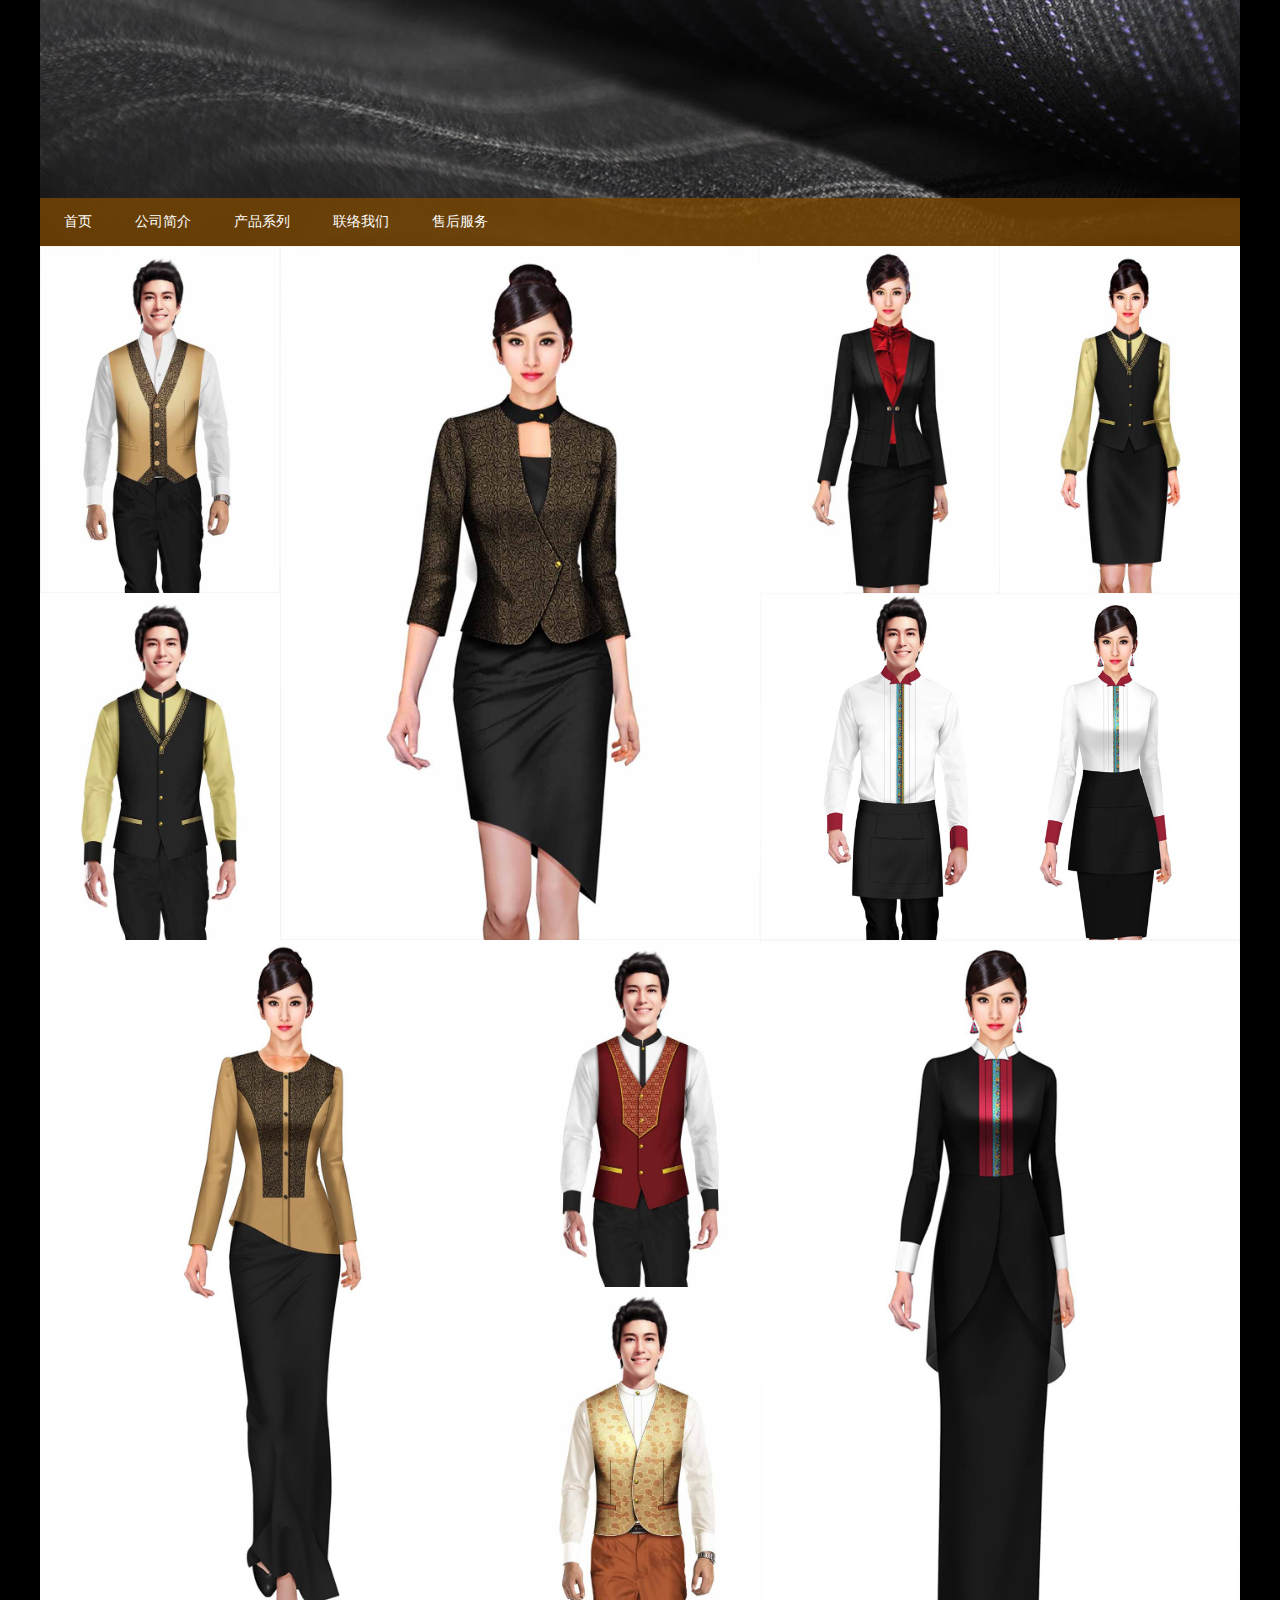
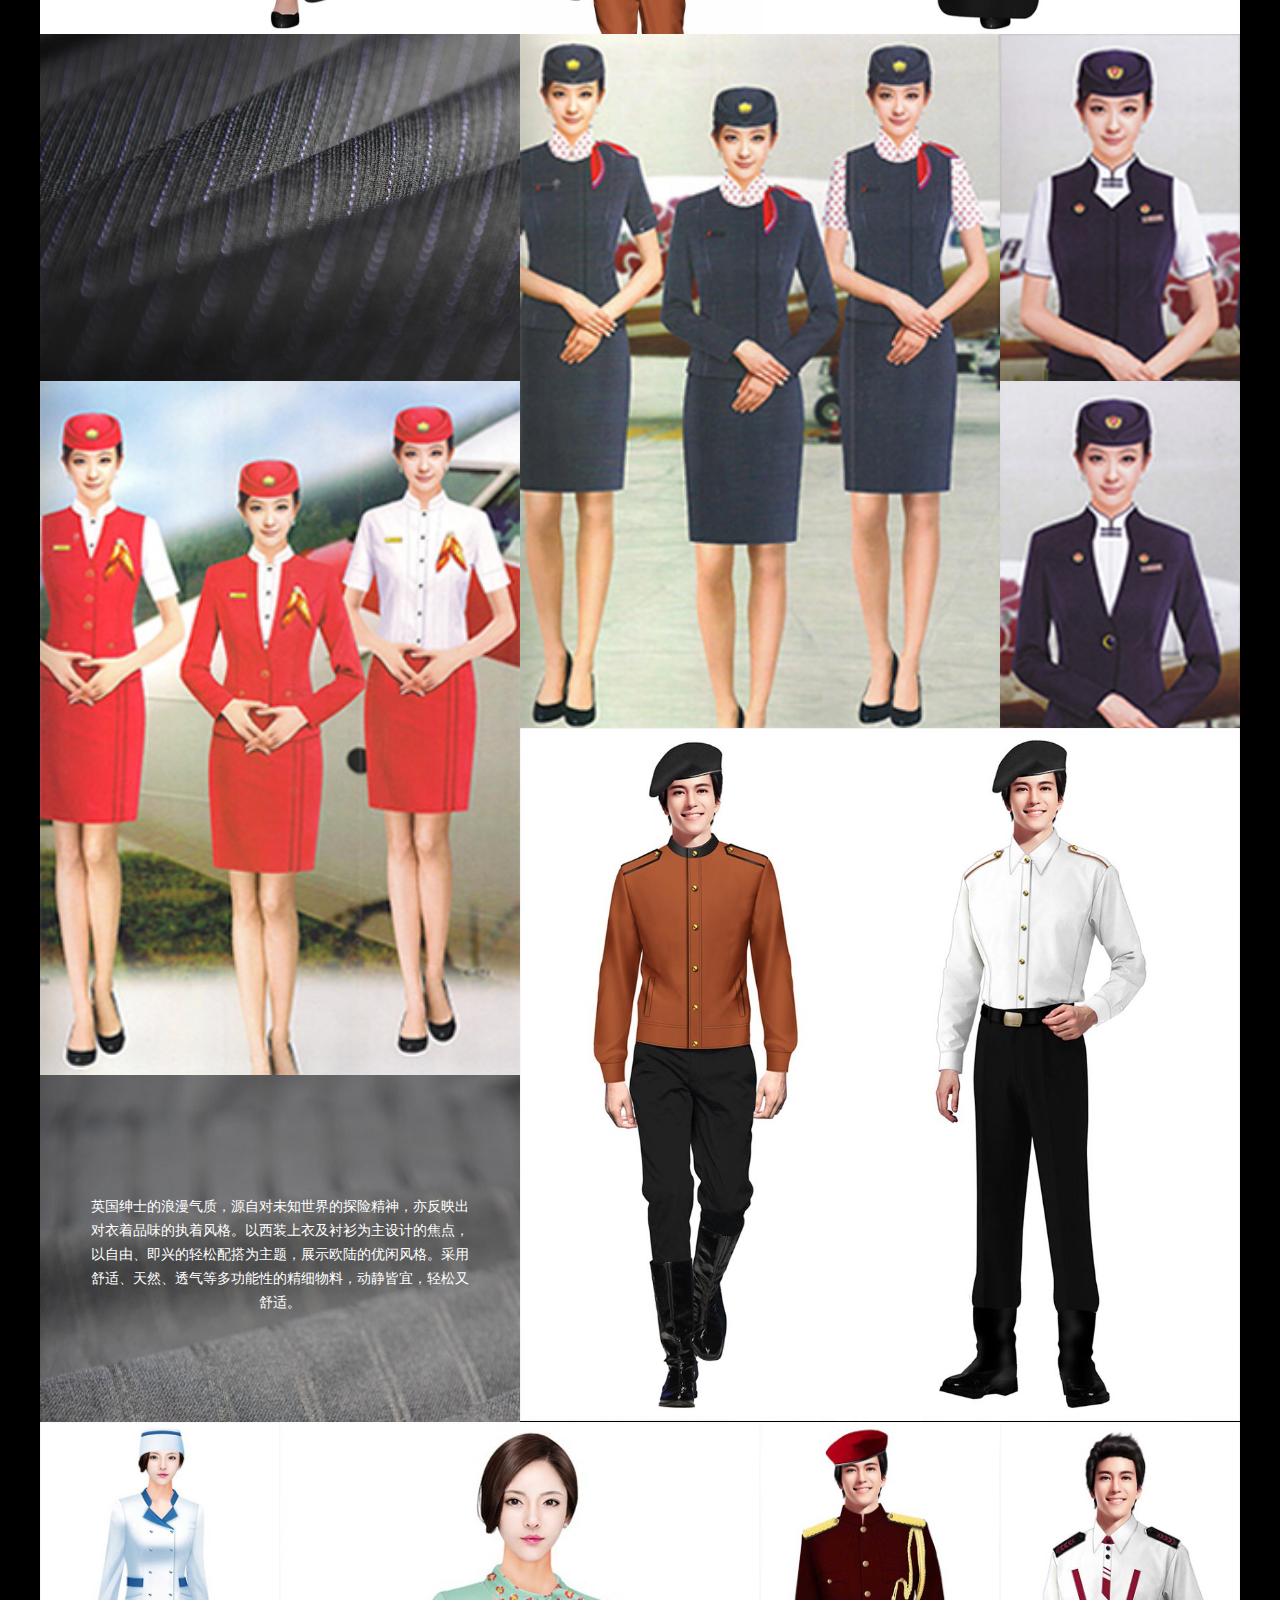
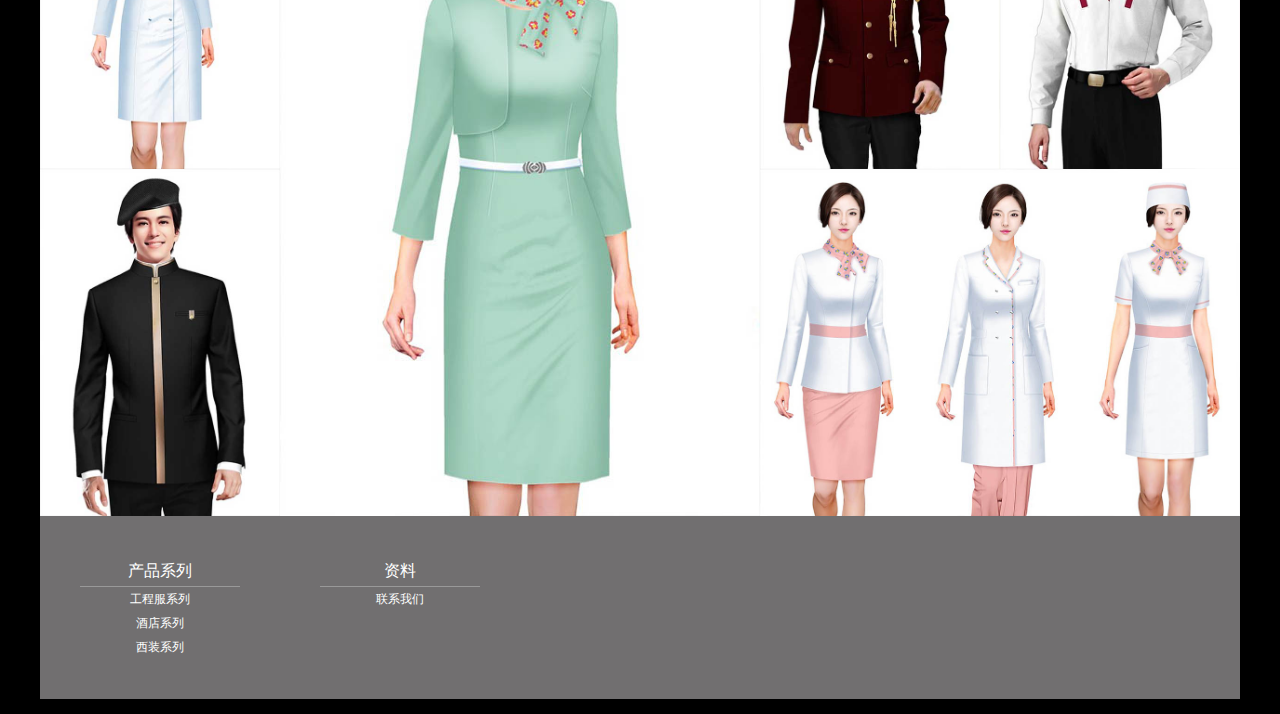
<file: products_casual.html>
<!DOCTYPE html>
<!-- saved from url=(0049)http://www.aimaling.com/products_casual.html -->
<html class=" js csstransitions"><head><meta http-equiv="Content-Type" content="text/html; charset=UTF-8">

<meta http-equiv="X-UA-Compitable" content="IE=edge,chrome=1">
<meta name="viewport" content="width=device-width,initial-scale=1,user-scalable=0,minimum-scale=1,maximum-scale=1">

<title>爱玛玲</title>
<meta name="keywords" content="{sm:$mypage.seo_keyword}">
<meta name="description" content="{sm:$mypage.seo_description}">
<link href="files/reset.css" rel="stylesheet" type="text/css">
<link href="files/style.css" rel="stylesheet" type="text/css">
<link href="files/media_products_casual.css" rel="stylesheet" type="text/css">

<!--[if lt IE 9]>
	<script src="http://html5shim.googlecode.com/svn/trunk/html5.js"></script>
	<script src="js/css3-mediaqueries.js"></script>
    <script src="js/modernizr.js"></script> 
<![endif]-->

<!--[if lte IE 6]>
	<script type="text/javascript" src="js/DD_belatedPNG_0.0.8a-min.js"></script>
	<script>
	  DD_belatedPNG.fix('div,li,li.current,a,h3,span,img,ul,input,dd,dt,em');
	</script>
<![endif]-->
</head>
<body class="products_executive">
<div id="header">
  <!-- div id="lange"><a href="javascript:;">中文</a> / <a href="http://www.aimingling.com/en/index.html">Eng</a></div -->
  <div id="main_nav">
    <ul>
	  <li><a href="http://www.aimaling.com/index.html">首页</a></li>
      <li><a href="http://www.aimaling.com/about.html">公司简介</a></li>
      <li><a href="http://www.aimaling.com/#">产品系列</a><div class="menu"><a href="http://www.aimaling.com/products_executive.html">西装、衬衫、行政</a><a href="http://www.aimaling.com/products_tuxedo.html">工程服</a><a href="http://www.aimaling.com/products_casual.html">制服</a></div></li>
      <!-- li><a href="http://www.aimaling.com/store.html">门市分布</a></li -->
      <!-- li><a href="http://www.aimaling.com/ads.html">广告宣传</a><div class="menu"><a href="http://www.aimaling.com/ads.html">广告影片</a> <a href="http://www.aimaling.com/award.html">奖项</a></div></li -->
      <!-- li><a href="http://www.aimaling.com/groupshop.html">团体订购</a></li -->
      <!-- li><a href="http://www.aimaling.com/join.html">特许经营</a><div class="menu"><a href="http://www.aimaling.com/images/Cooperation-Association.doc">合作细则</a><a href="http://www.aimaling.com/images/Application-Form.xls">加盟申请表</a></div></li -->
      <li><a href="http://www.aimaling.com/contact.html">联络我们</a></li>
	  <li><a href="http://www.aimaling.com/shouhou.html">售后服务</a></li>
      <!-- li><a href="http://www.aimaling.com/#">内部资讯</a></li -->
    </ul>
  </div>
  <div class="clear"></div>
  <!-- div id="logo"><a href="http://www.aimaling.com/index.html"><img src="files/logo.png" width="320" height="90"></a></div -->
</div>
<!-- head end -->
<!-- div id="banner"></div -->
<div id="warp" class="masonry" style="position: relative; height: 3470px;">
  <ul>
  	<li class="thumbitem gridded item_21 masonry-brick" style="position: absolute; top: 0px; left: 0px;"><div class="thumbnail"><img src="images/zhifu/pic21.jpg"></div></li>
    <li class="thumbitem gridded item_22 masonry-brick" style="position: absolute; top: 0px; left: 240px;"><div class="thumbnail"><img src="images/zhifu/pic22.jpg"></div></li>
    <li class="thumbitem gridded item_23 masonry-brick" style="position: absolute; top: 0px; left: 720px;"><div class="thumbnail"><img src="images/zhifu/pic23.jpg"></div></li>
    <li class="thumbitem gridded item_24 masonry-brick" style="position: absolute; top: 0px; left: 960px;"><div class="thumbnail"><img src="images/zhifu/pic24.jpg"></div></li>
    <li class="thumbitem gridded item_25 masonry-brick" style="position: absolute; top: 347px; left: 720px;"><div class="thumbnail"><img src="images/zhifu/pic26.jpg"></div></li>
    <li class="thumbitem gridded item_26 masonry-brick" style="position: absolute; top: 347px; left: 0px;"><div class="thumbnail"><img src="images/zhifu/pic25.jpg"></div></li>
    
    
     <li class="thumbitem gridded item_1 masonry-brick" style="position: absolute; top: 694px; left: 0px;"><div class="thumbnail"><img src="images/zhifu/pic1.jpg" width="480" height="694"></div></li><!-- item li end -->
      <li class="thumbitem gridded item_3 masonry-brick" style="position: absolute; top: 694px; left: 480px;">
<div class="thumbnail"><img src="images/zhifu/pic3.jpg" width="240" height="347"></div>
     </li><!-- item li end -->
     
    
     <li class="thumbitem gridded item_4 masonry-brick" style="position: absolute; top: 694px; left: 720px;">
<div class="thumbnail"><img src="images/zhifu/pic4.jpg" width="480" height="694"></div>
       
     </li><!-- item li end -->
	<li class="thumbitem gridded item_2 masonry-brick" style="position: absolute; top: 1041px; left: 480px;">
<div class="thumbnail"><img src="images/zhifu/pic2.jpg" width="240" height="347"></div>
       
     </li><!-- item li end -->
     
     <li class="thumbitem gridded item_5 masonry-brick" style="position: absolute; top: 1388px; left: 0px;"> <a href="http://www.aimaling.com/products_casual.html#">
      <div class="thumbnail"><img src="images/zhifu/pic5.jpg" width="480" height="347"></div>
      <div class="entry-title">
        <p></p></div>
      </a> 
     </li><!-- item li end -->
     
    <li class="thumbitem gridded item_6 masonry-brick" style="position: absolute; top: 1388px; left: 480px;">
<div class="thumbnail"><img src="images/zhifu/pic6.jpg" width="480" height="694"></div>
       
     </li><!-- item li end -->
    <li class="thumbitem gridded item_7 masonry-brick" style="position: absolute; top: 1388px; left: 960px;">
<div class="thumbnail"><img src="images/zhifu/pic7.jpg" width="240" height="347"></div>
       
     </li><!-- item li end -->
      <li class="thumbitem gridded item_9 masonry-brick" style="position: absolute; top: 1735px; left: 0px;">
<div class="thumbnail"><img src="images/zhifu/pic9.jpg" width="480" height="694"></div>
       
     </li><!-- item li end -->
    
<li class="thumbitem gridded item_8 masonry-brick" style="position: absolute; top: 1735px; left: 960px;">
<div class="thumbnail"><img src="images/zhifu/pic8.jpg" width="240" height="347"></div>
       
     </li><!-- item li end -->
    
      <li class="thumbitem gridded item_5b masonry-brick" style="position: absolute; left: 0px;"> <a href="http://www.aimaling.com/products_casual.html#">
      <div class="thumbnail"><img src="images/zhifu/pic5.jpg" width="480" height="347"></div>
      <div class="entry-title">
        <p>要穿出自在感觉，运用随意搭配组合表达自我形象。爱玛玲主张城市休闲化，强调自然舒畅，既可组合为上班服，又可配衬成假日休闲服，渗透着浓厚意大利西西里式奔放自由风情。</p></div>
      </a> 
     </li><!-- item li end -->
      
    
    <li class="thumbitem gridded item_10 masonry-brick" style="position: absolute; top: 2082px; left: 480px;">
<div class="thumbnail"><img src="images/zhifu/pic10.jpg" width="720" height="693"></div>
      
     </li><!-- item li end -->
    <li class="thumbitem gridded item_11 masonry-brick" style="position: absolute; top: 2429px; left: 0px;"> <a href="http://www.aimaling.com/products_casual.html#">
      <div class="thumbnail"><img src="images/zhifu/pic11.jpg" width="480" height="347"></div>
       <div class="entry-title">
        <p>英国绅士的浪漫气质，源自对未知世界的探险精神，亦反映出对衣着品味的执着风格。以西装上衣及衬衫为主设计的焦点，以自由、即兴的轻松配搭为主题，展示欧陆的优闲风格。采用舒适、天然、透气等多功能性的精细物料，动静皆宜，轻松又舒适。</p></div>

      </a> 
     </li><!-- item li end -->
    <li class="thumbitem gridded item_12 masonry-brick" style="position: absolute; top: 2776px; left: 0px;">
<div class="thumbnail"><img src="images/zhifu/pic12.jpg" width="240" height="347"></div>
       
     </li><!-- item li end -->
     <li class="thumbitem gridded item_13 masonry-brick" style="position: absolute; top: 2776px; left: 240px;">
<div class="thumbnail"><img src="images/zhifu/pic13.jpg" width="480" height="694"></div>
       
     </li><!-- item li end -->
      
      <li class="thumbitem gridded item_15 masonry-brick" style="position: absolute; top: 2776px; left: 720px;">
<div class="thumbnail"><img src="images/zhifu/pic15.jpg" width="240" height="347"></div>
       
     </li><!-- item li end -->
     
      <li class="thumbitem gridded item_16 masonry-brick" style="position: absolute; top: 2776px; left: 960px;">
<div class="thumbnail"><img src="images/zhifu/pic16.jpg" width="240" height="347"></div>
       
     </li><!-- item li end -->
     
      <li class="thumbitem gridded item_17 masonry-brick" style="position: absolute; top: 3123px; left: 720px;">
<div class="thumbnail"><img src="images/zhifu/pic17.jpg" width="480" height="347"></div>
       
     </li><!-- item li end -->
	<li class="thumbitem gridded item_14 masonry-brick" style="position: absolute; top: 3123px; left: 0px;">
<div class="thumbnail"><img src="images/zhifu/pic14.jpg" width="240" height="347"></div>
       
    </li><!-- item li end -->
    
    <li class="thumbitem gridded item_12b masonry-brick" style="position: absolute; left: 0px;">
<div class="thumbnail"><img src="images/zhifu/pic12.jpg" width="240" height="347"></div>
       
     </li><!-- item li end -->
  </ul>
  <div class="clear"></div>
</div>
<!-- warp end -->
<div id="footer">
	<ul>
   	  <li><div class="title">产品系列</div><div class="menu"><a href="http://www.aimaling.com/products_tuxedo.html">工程服系列</a> <a href="http://www.aimaling.com/products_executive.html">酒店系列</a> <a href="http://www.aimaling.com/products_casual.html">西装系列</a> </div></li>
      <!-- li><div class="title">门市分布</div><div class="menu"><a href="http://www.aimaling.com/store.html">中国</a> <a href="http://www.aimaling.com/store.html">香港</a> <a href="http://www.aimaling.com/store.html">澳门</a><a href="http://www.aimaling.com/#">&nbsp;</a></div></li -->
      <!-- li><div class="title">广告宣传</div><div class="menu"><a href="http://www.aimaling.com/ads.html">广告影片</a> <a href="http://www.aimaling.com/award.html">奖项</a><a href="http://www.aimaling.com/#">&nbsp;</a><a href="http://www.aimaling.com/#">&nbsp;</a></div></li -->
      <li><div class="title">资料</div>
	  <div class="menu"> 
	  <a href="http://www.aimaling.com/contact.html">联系我们</a> 
	  </div></li>
    </ul>
<div class="clear"></div>
</div>
<!-- footer end --> 

<script type="text/javascript" src="files/jquery.min.js"></script> 
<script type="text/javascript" src="files/respond.min.js"></script> 
<script type="text/javascript" src="files/jquery.dimensions.js"></script> 
<script type="text/javascript" src="files/modernizr-transitions.js"></script> 
<script type="text/javascript" src="files/jquery.masonry.min.js"></script> 
<script type="text/javascript">
	function reposition(){
		var col_w=240;
		var $page_width=$('#warp').width();
		 console.log($page_width);
		 if($page_width<720){col_w=180;}
		 if($page_width<=320){col_w=160;}
		    var $container = $('#warp');
			$container.masonry({
			  itemSelector: '.thumbitem',
			  columnWidth:col_w,
			  isAnimated: !Modernizr.csstransitions
			});

		}
	function loadedCall(){}

</script> 
<script type="text/javascript" src="files/common.js"></script>


</body></html>
</file>
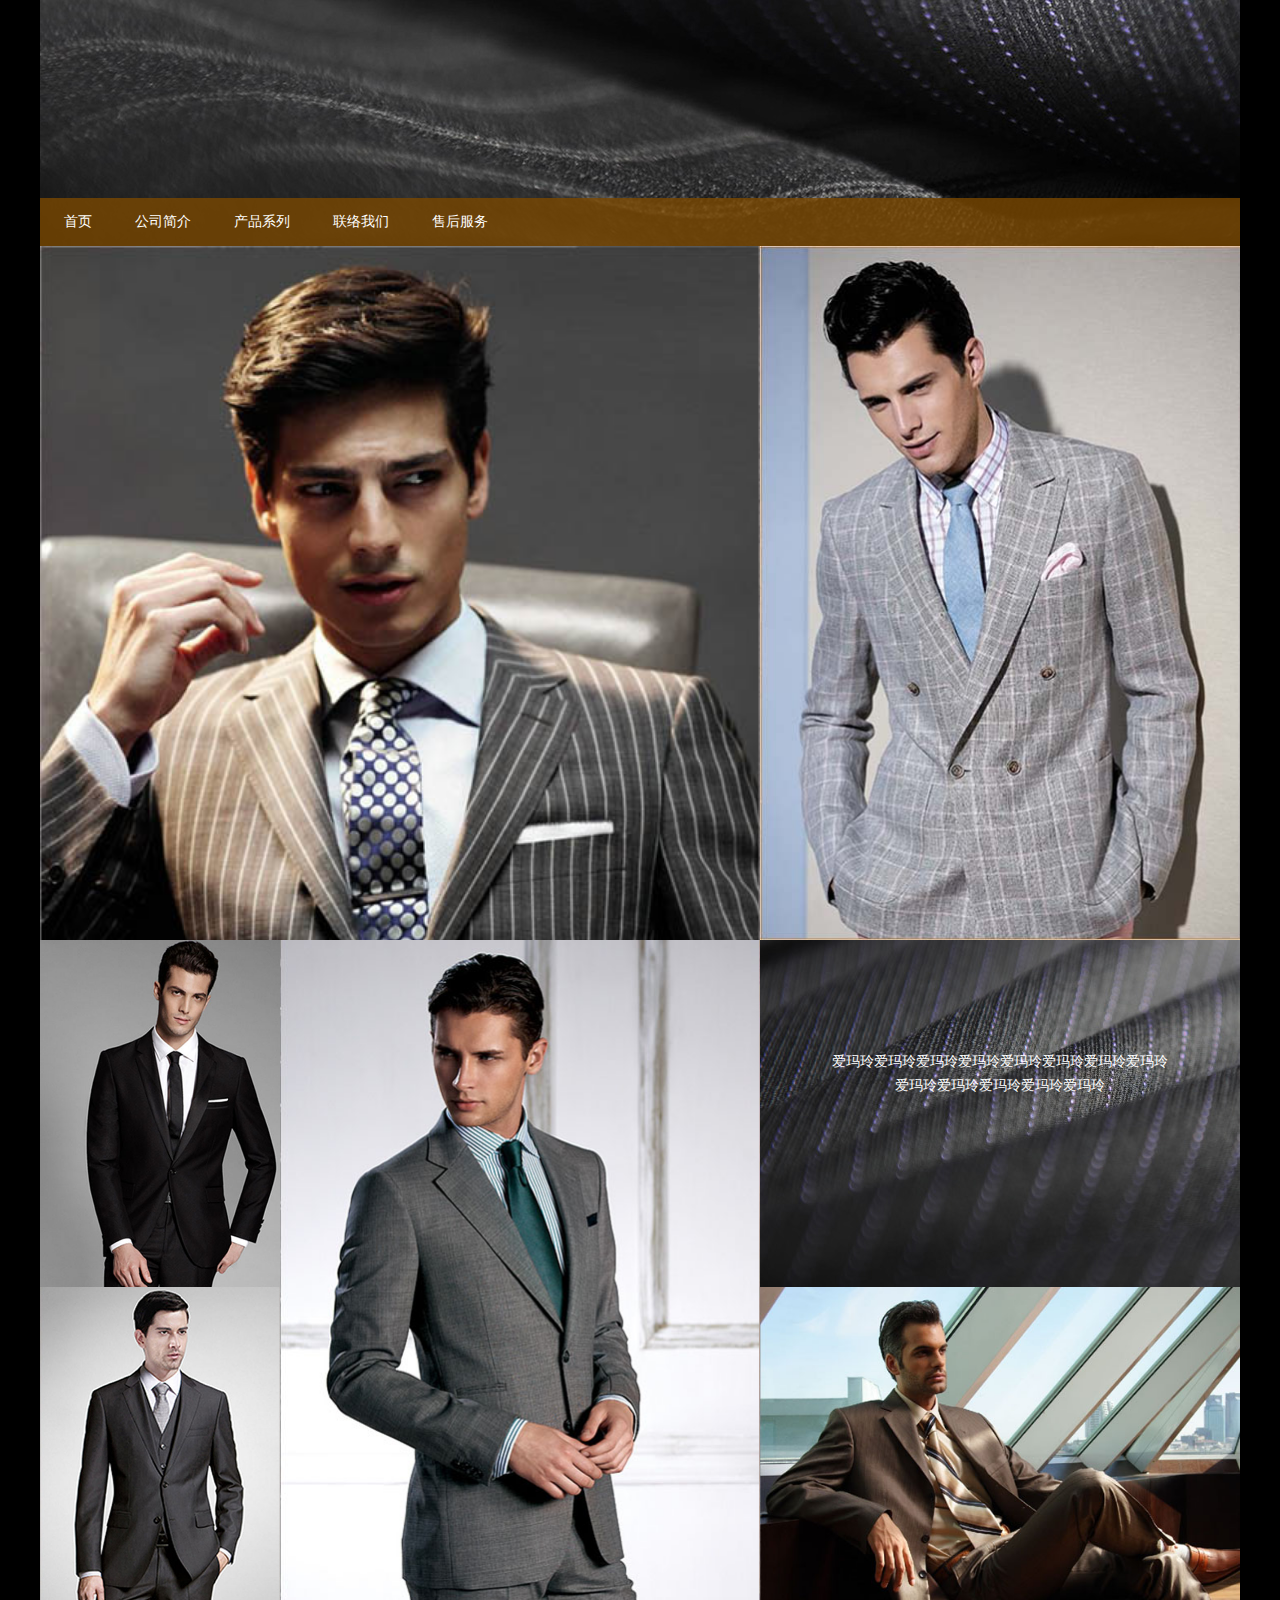
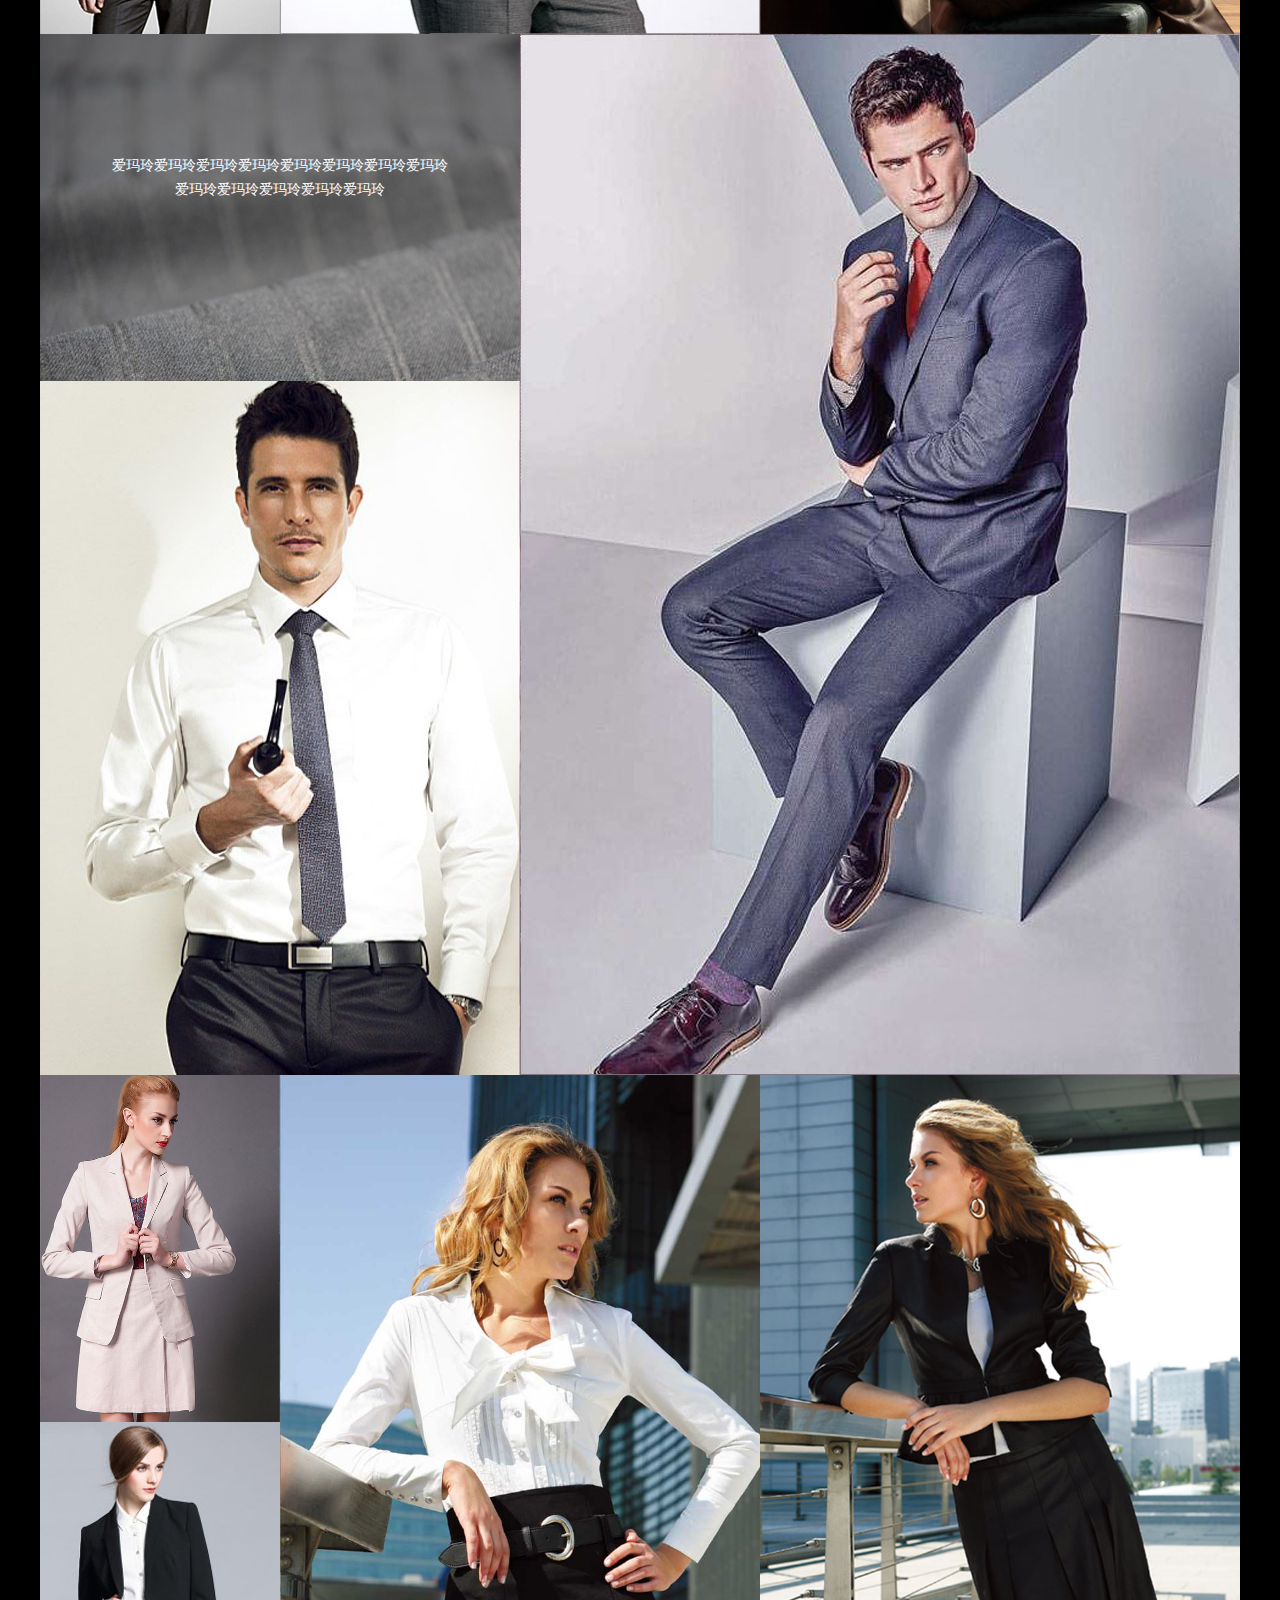
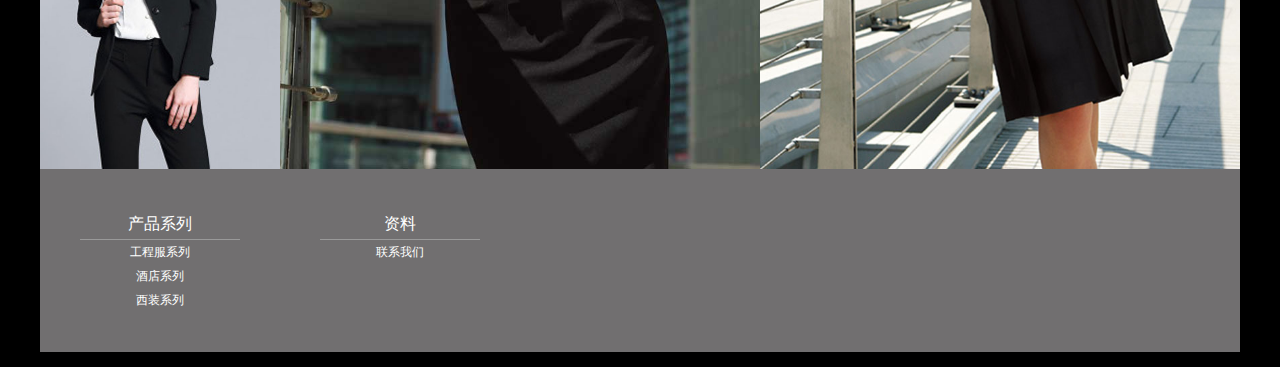
<file: products_executive.html>
<!DOCTYPE html>
<!-- saved from url=(0052)http://www.kwunkeetailor.com/products_executive.html -->
<html class=" js csstransitions"><head><meta http-equiv="Content-Type" content="text/html; charset=UTF-8">

<meta http-equiv="X-UA-Compitable" content="IE=edge,chrome=1">
<meta name="viewport" content="width=device-width,initial-scale=1,user-scalable=0,minimum-scale=1,maximum-scale=1">

<title>爱玛玲</title>
<meta name="keywords" content="{sm:$mypage.seo_keyword}">
<meta name="description" content="{sm:$mypage.seo_description}">
<link href="files/reset.css" rel="stylesheet" type="text/css">
<link href="files/style.css" rel="stylesheet" type="text/css">
<link href="files/media_products_executive.css" rel="stylesheet" type="text/css">

<!--[if lt IE 9]>
	<script src="http://html5shim.googlecode.com/svn/trunk/html5.js"></script>
	<script src="js/css3-mediaqueries.js"></script>
    <script src="js/modernizr.js"></script> 
<![endif]-->

<!--[if lte IE 6]>
	<script type="text/javascript" src="js/DD_belatedPNG_0.0.8a-min.js"></script>
	<script>
	  DD_belatedPNG.fix('div,li,li.current,a,h3,span,img,ul,input,dd,dt,em');
	</script>
<![endif]-->
</head>
<body class="products_executive">
<div id="header">
  <!-- div id="lange"><a href="javascript:;">中文</a> / <a href="http://www.aimingling.com/en/index.html">Eng</a></div -->
  <div id="main_nav">
    <ul>
	  <li><a href="http://www.aimaling.com/index.html">首页</a></li>
      <li><a href="http://www.aimaling.com/about.html">公司简介</a></li>
     <li><a href="http://www.aimaling.com/#">产品系列</a><div class="menu"><a href="http://www.aimaling.com/products_executive.html">西装、衬衫、行政</a><a href="http://www.aimaling.com/products_tuxedo.html">工程服</a><a href="http://www.aimaling.com/products_casual.html">制服</a></div></li>
      <!-- li><a href="http://www.aimaling.com/store.html">门市分布</a></li -->
      <!-- li><a href="http://www.aimaling.com/ads.html">广告宣传</a><div class="menu"><a href="http://www.aimaling.com/ads.html">广告影片</a> <a href="http://www.aimaling.com/award.html">奖项</a></div></li -->
      <!-- li><a href="http://www.aimaling.com/groupshop.html">团体订购</a></li -->
      <!-- li><a href="http://www.aimaling.com/join.html">特许经营</a><div class="menu"><a href="http://www.aimaling.com/images/Cooperation-Association.doc">合作细则</a><a href="http://www.aimaling.com/images/Application-Form.xls">加盟申请表</a></div></li -->
      <li><a href="http://www.aimaling.com/contact.html">联络我们</a></li>
	  <li><a href="http://www.aimaling.com/shouhou.html">售后服务</a></li>
      <!-- li><a href="http://www.aimaling.com/#">内部资讯</a></li -->
    </ul>
  </div>
  <div class="clear"></div>
  <!-- div id="logo"><a href="http://www.aimaling.com/index.html"><img src="files/logo.png" width="320" height="90"></a></div -->
</div>
<!-- head end -->
<!-- div id="banner"></div -->
<div id="warp" class="masonry" style="position: relative; height: 3123px;">
  <ul>
     <li class="thumbitem gridded item_1 masonry-brick" style="position: absolute; top: 0px; left: 0px;">
      <div class="thumbnail"><img src="images/xizhuang/pic1.jpg"></div>
     </li>
     <li class="thumbitem gridded item_2 masonry-brick" style="position: absolute; top: 0px; left: 720px;"><div class="thumbnail"><img src="images/xizhuang/pic2.jpg"></div></li>
     <li class="thumbitem gridded item_3 masonry-brick" style="position: absolute; top: 694px; left: 0px;"><div class="thumbnail"><img src="images/xizhuang/pic3.jpg"></div></li>
     <li class="thumbitem gridded item_4 masonry-brick" style="position: absolute; top: 694px; left: 240px;"><div class="thumbnail"><img src="images/xizhuang/pic4.jpg"></div></li>
     <li class="thumbitem gridded item_bg1 masonry-brick" style="position: absolute; top: 694px; left: 720px;"><div class="thumbnail"><img src="files/bg_1.jpg"></div><div class="entry-title">
        <p>爱玛玲爱玛玲爱玛玲爱玛玲爱玛玲爱玛玲爱玛玲爱玛玲爱玛玲爱玛玲爱玛玲爱玛玲爱玛玲</p></div></li>
     <li class="thumbitem gridded item_5 masonry-brick" style="position: absolute; top: 1041px; left: 0px;"><div class="thumbnail"><img src="images/xizhuang/pic5.jpg"></div></li>
     <li class="thumbitem gridded item_6 masonry-brick" style="position: absolute; top: 1041px; left: 720px;"><div class="thumbnail"><img src="images/xizhuang/pic6.jpg"></div></li>
     <li class="thumbitem gridded item_bg2 masonry-brick" style="position: absolute; top: 1388px; left: 0px;"><div class="thumbnail"><img src="files/bg_2.jpg"></div><div class="entry-title">
        <p>爱玛玲爱玛玲爱玛玲爱玛玲爱玛玲爱玛玲爱玛玲爱玛玲爱玛玲爱玛玲爱玛玲爱玛玲爱玛玲</p></div></li>
     <li class="thumbitem gridded item_7 masonry-brick" style="position: absolute; top: 1388px; left: 480px;"><div class="thumbnail"><img src="images/xizhuang/pic8.jpg"></div></li>
     <li class="thumbitem gridded item_8 masonry-brick" style="position: absolute; top: 1735px; left: 0px;"><div class="thumbnail"><img src="images/xizhuang/pic7.jpg"></div></li>
	 
     <li class="thumbitem gridded item_9 masonry-brick" style="position: absolute; top: 2429px; left: 0px;"><div class="thumbnail"><img src="images/xizhuang/pic9.jpg"></div></li>
	  
     <li class="thumbitem gridded item_10 masonry-brick" style="position: absolute; top: 2429px; left: 240px;"><div class="thumbnail"><img src="images/xizhuang/pic11.jpg"></div></li>
	
     <li class="thumbitem gridded item_11 masonry-brick" style="position: absolute; top: 2429px; left: 720px;"><div class="thumbnail"><img src="images/xizhuang/pic12.jpg"></div></li>
     <li class="thumbitem gridded item_12 masonry-brick" style="position: absolute; top: 2776px; left: 0px;"><div class="thumbnail"><img src="images/xizhuang/pic10.jpg"></div></li>
	 


     
  </ul>
  <div class="clear"></div>
</div>
<!-- warp end -->
<div id="footer">
	<ul>
   	  <li><div class="title">产品系列</div><div class="menu"><a href="http://www.aimaling.com/products_tuxedo.html">工程服系列</a> <a href="http://www.aimaling.com/products_executive.html">酒店系列</a> <a href="http://www.aimaling.com/products_casual.html">西装系列</a> </div></li>
      <!-- li><div class="title">门市分布</div><div class="menu"><a href="http://www.aimaling.com/store.html">中国</a> <a href="http://www.aimaling.com/store.html">香港</a> <a href="http://www.aimaling.com/store.html">澳门</a><a href="http://www.aimaling.com/#">&nbsp;</a></div></li -->
      <!-- li><div class="title">广告宣传</div><div class="menu"><a href="http://www.aimaling.com/ads.html">广告影片</a> <a href="http://www.aimaling.com/award.html">奖项</a><a href="http://www.aimaling.com/#">&nbsp;</a><a href="http://www.aimaling.com/#">&nbsp;</a></div></li -->
      <li><div class="title">资料</div>
	  <div class="menu"> 
	  <a href="http://www.aimaling.com/contact.html">联系我们</a> 
	  </div></li>
    </ul>
<div class="clear"></div>
</div>
<!-- footer end --> 

<script type="text/javascript" src="files/jquery.min.js"></script> 
<script type="text/javascript" src="files/respond.min.js"></script> 
<script type="text/javascript" src="files/jquery.dimensions.js"></script> 
<script type="text/javascript" src="files/modernizr-transitions.js"></script> 
<script type="text/javascript" src="files/jquery.masonry.min.js"></script> 
<script type="text/javascript">
	function reposition(){
		var col_w=240;
		 if($page_width<=720){col_w=180;}
		 if($page_width<=320){col_w=160;}
		    var $container = $('#warp');
			$container.masonry({
			  itemSelector: '.thumbitem',
			  columnWidth:col_w,
			  isAnimated: !Modernizr.csstransitions
			});

		}
	function loadedCall(){}

</script> 
<script type="text/javascript" src="files/common.js"></script>


</body></html>
</file>
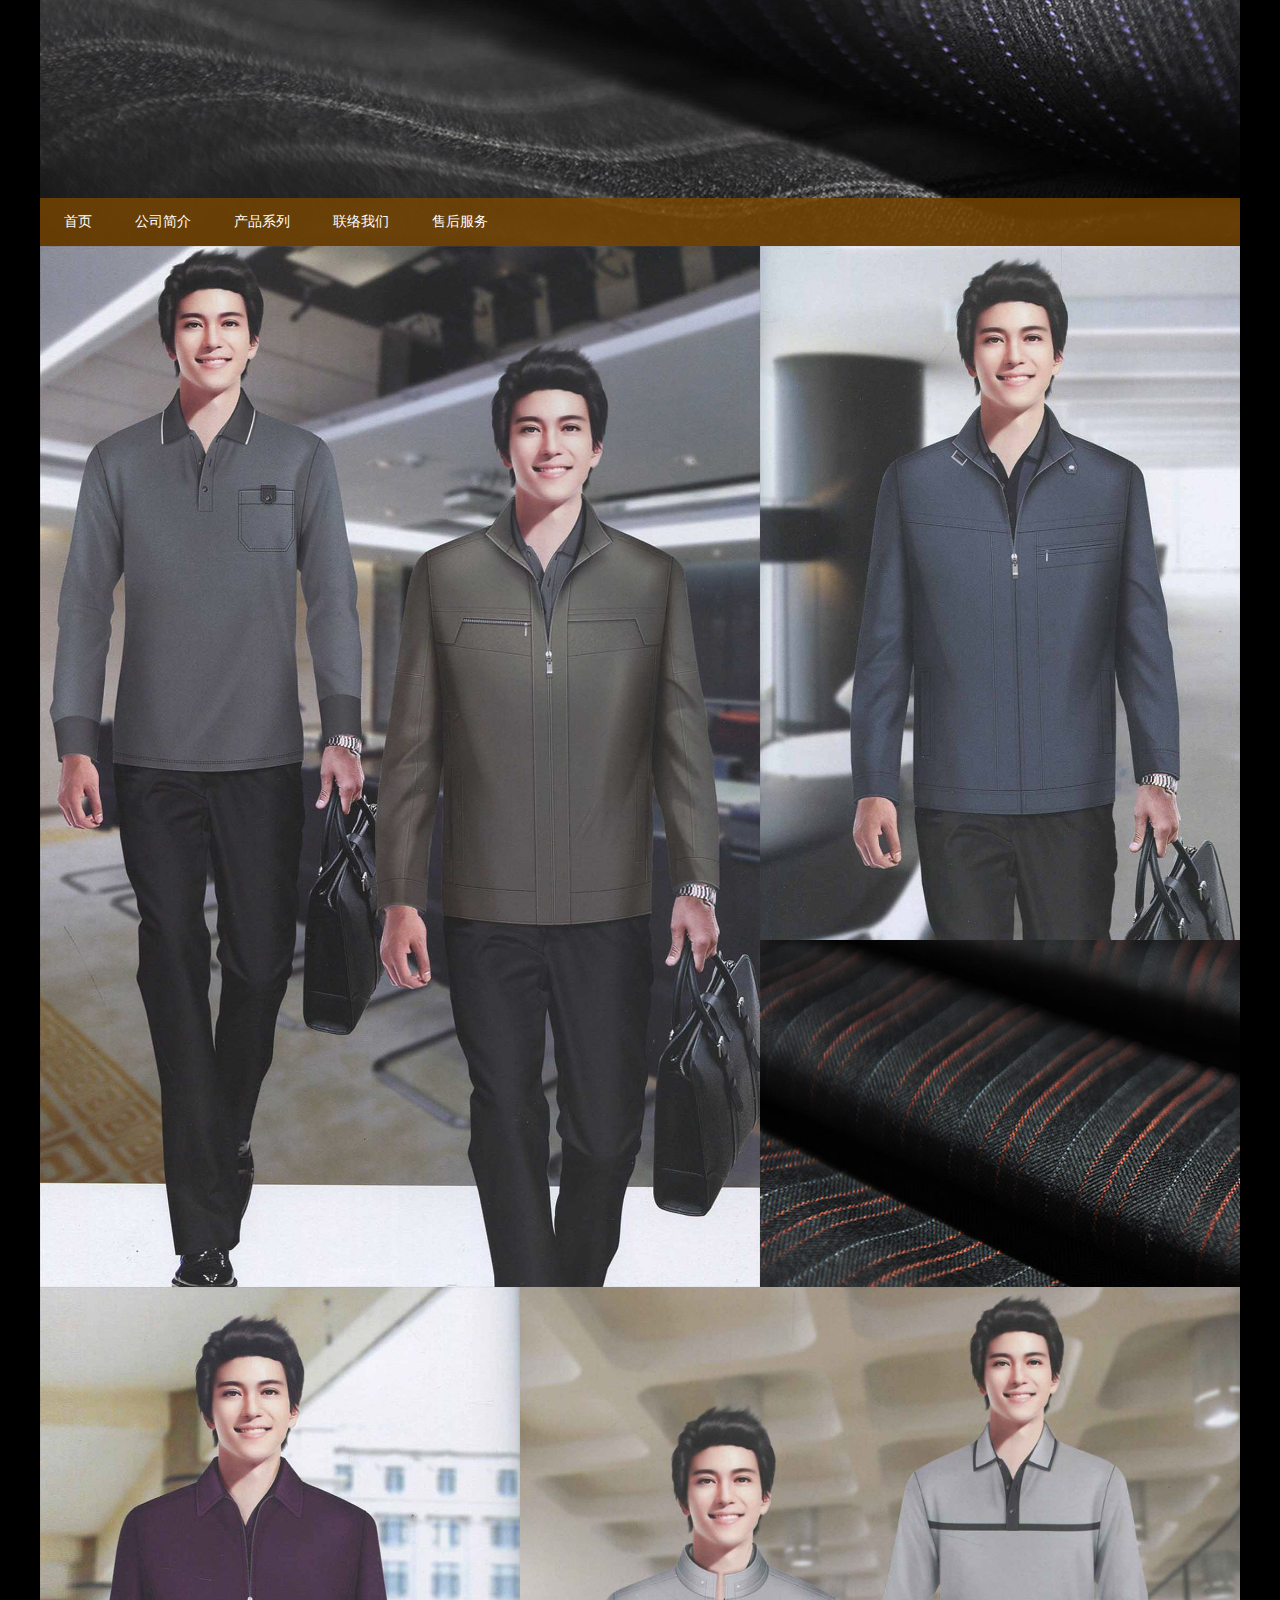
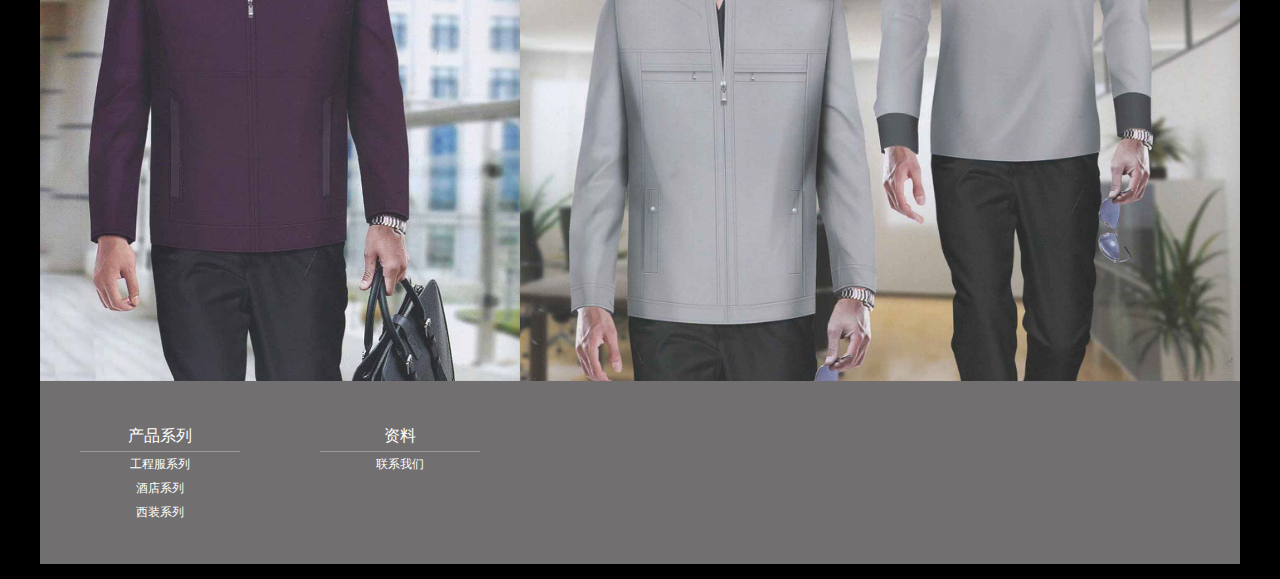
<file: products_tuxedo.html>
<!DOCTYPE html>
<!-- saved from url=(0049)http://www.aimaling.com/products_tuxedo.html -->
<html class=" js csstransitions"><head><meta http-equiv="Content-Type" content="text/html; charset=UTF-8">

<meta http-equiv="X-UA-Compitable" content="IE=edge,chrome=1">
<meta name="viewport" content="width=device-width,initial-scale=1,user-scalable=0,minimum-scale=1,maximum-scale=1">

<title>爱玛玲</title>
<meta name="keywords" content="{sm:$mypage.seo_keyword}">
<meta name="description" content="{sm:$mypage.seo_description}">
<link href="files/reset.css" rel="stylesheet" type="text/css">
<link href="files/style.css" rel="stylesheet" type="text/css">
<link href="files/media_products_tuexdo.css" rel="stylesheet" type="text/css">

<!--[if lt IE 9]>
	<script src="http://html5shim.googlecode.com/svn/trunk/html5.js"></script>
	<script src="js/css3-mediaqueries.js"></script>
    <script src="js/modernizr.js"></script> 
<![endif]-->

<!--[if lte IE 6]>
	<script type="text/javascript" src="js/DD_belatedPNG_0.0.8a-min.js"></script>
	<script>
	  DD_belatedPNG.fix('div,li,li.current,a,h3,span,img,ul,input,dd,dt,em');
	</script>
<![endif]-->
</head>
<body class="products_tuxedo">
<div id="header">
  <!-- div id="lange"><a href="javascript:;">中文</a> / <a href="http://www.aimingling.com/en/index.html">Eng</a></div -->
  <div id="main_nav">
    <ul>
	  <li><a href="http://www.aimaling.com/index.html">首页</a></li>
      <li><a href="http://www.aimaling.com/about.html">公司简介</a></li>
      <li><a href="http://www.aimaling.com/#">产品系列</a><div class="menu"><a href="http://www.aimaling.com/products_executive.html">西装、衬衫、行政</a><a href="http://www.aimaling.com/products_tuxedo.html">工程服</a><a href="http://www.aimaling.com/products_casual.html">制服</a></div></li>
      <!-- li><a href="http://www.aimaling.com/store.html">门市分布</a></li -->
      <!-- li><a href="http://www.aimaling.com/ads.html">广告宣传</a><div class="menu"><a href="http://www.aimaling.com/ads.html">广告影片</a> <a href="http://www.aimaling.com/award.html">奖项</a></div></li -->
      <!-- li><a href="http://www.aimaling.com/groupshop.html">团体订购</a></li -->
      <!-- li><a href="http://www.aimaling.com/join.html">特许经营</a><div class="menu"><a href="http://www.aimaling.com/images/Cooperation-Association.doc">合作细则</a><a href="http://www.aimaling.com/images/Application-Form.xls">加盟申请表</a></div></li -->
      <li><a href="http://www.aimaling.com/contact.html">联络我们</a></li>
	  <li><a href="http://www.aimaling.com/shouhou.html">售后服务</a></li>
      <!-- li><a href="http://www.aimaling.com/#">内部资讯</a></li -->
    </ul>
  </div>
  <div class="clear"></div>
  <!-- div id="logo"><a href="http://www.aimaling.com/index.html"><img src="files/logo.png" width="320" height="90"></a></div -->
</div>
<!-- head end -->
<!-- div id="banner"></div -->
<div id="warp" class="masonry" style="position: relative; height: 1735px;">
  <ul>
     <li class="thumbitem gridded item_1 masonry-brick" style="position: absolute; top: 0px; left: 0px;"> <a href="http://www.aimaling.com/products_tuxedo.html#">
      <div class="thumbnail"><img src="images/gongcheng/p1.jpg" width="720" height="1041"></div>
      </a> 
     </li><!-- item li end -->
     <li class="thumbitem gridded item_2 masonry-brick" style="position: absolute; top: 0px; left: 720px;"> <a href="http://www.aimaling.com/products_tuxedo.html#">
      <div class="thumbnail"><img src="images/gongcheng/p2.jpg" width="480" height="694"></div>
      </a> 
     </li><!-- item li end -->
     <li class="thumbitem gridded item_3 masonry-brick" style="position: absolute; top: 694px; left: 720px;"> <a href="http://www.aimaling.com/products_tuxedo.html#">
      <div class="thumbnail"><img src="images/gongcheng/3.jpg" width="960" height="347"></div>
      <div class="entry-title">
        <!-- p>爱玛玲工程服</p --></div>
      </a> 
     </li><!-- item li end -->
     <li class="thumbitem gridded item_4 masonry-brick" style="position: absolute; top: 1041px; left: 0px;"> <a href="http://www.aimaling.com/products_tuxedo.html#">
      <div class="thumbnail"><img src="images/gongcheng/p4.jpg" width="480" height="694"></div>
      </a> 
     </li><!-- item li end -->  
      <li class="thumbitem gridded item_5 masonry-brick" style="position: absolute; top: 1041px; left: 480px;"> <a href="http://www.aimaling.com/products_tuxedo.html#">
      <div class="thumbnail"><img src="images/gongcheng/p5.jpg" width="720" height="694"></div>
      </a> 
     </li><!-- item li end -->
         
  </ul>
  <div class="clear"></div>
</div>
<!-- warp end -->
<div id="footer">
	<ul>
   	  <li><div class="title">产品系列</div><div class="menu"><a href="http://www.aimaling.com/products_tuxedo.html">工程服系列</a> <a href="http://www.aimaling.com/products_executive.html">酒店系列</a> <a href="http://www.aimaling.com/products_casual.html">西装系列</a> </div></li>
      <!-- li><div class="title">门市分布</div><div class="menu"><a href="http://www.aimaling.com/store.html">中国</a> <a href="http://www.aimaling.com/store.html">香港</a> <a href="http://www.aimaling.com/store.html">澳门</a><a href="http://www.aimaling.com/#">&nbsp;</a></div></li -->
      <!-- li><div class="title">广告宣传</div><div class="menu"><a href="http://www.aimaling.com/ads.html">广告影片</a> <a href="http://www.aimaling.com/award.html">奖项</a><a href="http://www.aimaling.com/#">&nbsp;</a><a href="http://www.aimaling.com/#">&nbsp;</a></div></li -->
      <li><div class="title">资料</div>
	  <div class="menu"> 
	  <a href="http://www.aimaling.com/contact.html">联系我们</a> 
	  </div></li>
    </ul>
<div class="clear"></div>
</div>
<!-- footer end --> 

<script type="text/javascript" src="files/jquery.min.js"></script> 
<script type="text/javascript" src="files/respond.min.js"></script> 
<script type="text/javascript" src="files/jquery.dimensions.js"></script> 
<script type="text/javascript" src="files/modernizr-transitions.js"></script> 
<script type="text/javascript" src="files/jquery.masonry.min.js"></script> 
<script type="text/javascript">
	function reposition(){
		var col_w=240;
		 if($page_width<=960){col_w=180;}
		 if($page_width<=320){col_w=160;}
		    var $container = $('#warp');
			$container.masonry({
			  itemSelector: '.thumbitem',
			  columnWidth:col_w,
			  isAnimated: !Modernizr.csstransitions
			});

		}
	function loadedCall(){}

</script> 
<script type="text/javascript" src="files/common.js"></script>


</body></html>
</file>
<file: files/style.css>
@charset "utf-8";
/* CSS Document */

body{background-color:#000; height:100%; font-size:12px; color:#212121; }

.sumaart{display:none;}
#header,#warp,#footer,#main_nav,#warp2{width:1200px; margin:0px auto;}
#banner{height:480px;}
#header{ height:246px; background:url(../images/top_bg.jpg) no-repeat center; position:relative;}
#main_nav{background:url(../images/nav_bg.png);
position:absolute; bottom:0px; text-align:center;}
#main_nav ul{display:block; padding:4px;float:left;}
#main_nav li{display:inline-block;*display:inline; zoom:1; height:40px; line-height:40px;  padding:0px 20px; position:relative; }

#main_nav li a{ height:40px; line-height:40px;font-size:14px;}
#main_nav li a:hover{ color:#FC9;}
#main_nav li .menu{width:100%; position:absolute; top:40px; left:0px; z-index:10000;background:url(../images/nav_bg.png); padding-top:20px; display:none;}
#main_nav li .menu a{display:block; text-align:center; line-height:24px;}

#lange{position:absolute; top:10px; right:10px; line-height:20px;}
#logo{padding-top:50px; margin:0px auto; width:320px;}
#logo img{ width:100%; height:auto;}

#warp{ overflow:hidden;}
#warp .gridded{ float:left; }
#footer{background-color:#716f70; border-bottom:solid 15px #000000;}

#footer li{width:20%; padding:40px; float:left; position:relative;}
#footer li .title{border-bottom:#999 solid 1px; line-height:30px; font-size:16px; text-align:center;}
#footer li .menu a{display:block; text-align:center; line-height:24px;}
#footer li .menu a:hover{text-decoration:underline;}
li.thumbitem {
	position:relative;
	float:left;
	top:0;
	left:0;
	overflow:hidden;
	line-height:0;
}
.entry-title{position:absolute;width:100%;text-align:center;top:150px;}
.entry-title h2{font-size:30px; line-height:50px; font-family:'SimSun', '宋体', Arial; font-weight:bold; text-shadow:#222 0 1px 0;}
.entry-title p{font-size:14px; line-height:24px; display:block; width:90%;margin:20px auto 0 auto;}


@media screen and (max-width: 1200px) {
	#header,#warp,#footer,#main_nav,#banner,#warp2{width:960px; margin:0px auto;}

}

@media screen and (max-width: 960px) {
	#header,#warp,#footer,#main_nav,#banner,#warp2{width:720px; margin:0px auto;}
	#main_nav ul{ width:500px; margin:0 auto;}
	#main_nav li{padding:0 30px;}
	#footer li{width:33.3333%; padding:20px;}
	#logo{padding-top:35px;}

}

@media screen and (max-width: 720px) {
	#logo{width:200px; padding-top:50px;}
	#header,#warp,#footer,#main_nav,#banner,#warp2{width:360px; margin:0px auto;}#main_nav ul{ width:360px; margin:0 auto;}#main_nav li{padding:0 10px;}
	#footer li{width:50%; padding:10px;}
	.entry-title h2{font-size:24px; }

}

@media screen and (max-width: 320px) {
	#logo{width:150px; padding-top:70px;}
	#header,#warp,#footer,#main_nav,#banner,#warp2{width:320px; margin:0px auto;}#main_nav ul{ width:320px; margin:0 auto;}#main_nav li{padding:0 5px;}
	#footer li{width:50%; padding:10px;}

}
</file>
<file: files/media_products_casual.css>
#banner{ background:url(../images/products_casual/banner1200.jpg) no-repeat center;}
.entry-title{top:100px;}
.entry-title p{ width:80%;}

.item_1{width:480px; height:694px;}
.item_2{width:240px; height:347px;}
.item_3{width:240px; height:347px;}
.item_4{width:480px; height:694px;}
.item_5{width:480px; height:347px;}
.item_6{width:480px; height:694px;}
.item_7{width:240px; height:347px;}
.item_8{width:240px; height:347px;}
.item_9{width:480px; height:694px;}
.item_10{width:720px; height:694px;}
.item_11{width:480px; height:347px;}
.item_12{width:240px; height:347px;}
.item_13{width:480px; height:694px;}
.item_14{width:240px; height:347px;}
.item_15{width:240px; height:347px;}
.item_16{width:240px; height:347px;}
.item_17{width:480px; height:347px;}
.item_5b,.item_12b{width:0; height:0;}

.item_21,.item_21 img{width:240px; height:347px;}
.item_22,.item_22 img{width:480px; height:694px;}
.item_23,.item_23 img{width:240px; height:347px;}
.item_24,.item_24 img{width:240px; height:347px;}
.item_25,.item_25 img{width:480px; height:347px;}
.item_26,.item_26 img{width:240px; height:347px;}

@media screen and (max-width: 1200px) {
.item_25,.item_25 img{width:0; height:0;}
.item_2,.item_2 img{width:0; height:0;}
.item_1,.item_1 img{width:480px; height:694px;}
.item_3,.item_3 img{width:240px; height:347px;}
.item_4,.item_4 img{width:240px; height:347px;}
.item_6,.item_6 img{width:240px; height:347px;}
.item_7,.item_7 img{width:480px; height:694px;}
.item_9,.item_9 img{width:240px; height:347px;}
.item_13,.item_13 img{width:240px; height:347px;}
.item_17,.item_17 img{width:0; height:0;}


}

@media screen and (max-width: 960px) {

.item_1,.item_1 img{width:480px; height:694px;}
.item_2,.item_2 img{width:240px; height:347px;}
.item_3,.item_3 img{width:240px; height:347px;}
.item_4,.item_4 img{width:480px; height:694px;}
.item_5,.item_5 img{width:480px; height:347px;}
.item_6,.item_6 img{width:240px; height:347px;}
.item_7,.item_7 img{width:240px; height:347px;}
.item_8,.item_8 img{width:480px; height:694px;}
.item_9,.item_9 img{width:240px; height:347px;}
.item_10{width:240px; height:347px;}.item_10 img{width:360px; height:347px; margin-left:-80px;}
.item_11,.item_11 img{width:480px; height:347px;}
.item_12,.item_12 img{width:240px; height:347px;}
.item_13,.item_13 img{width:480px; height:694px;}
.item_14,.item_14 img{width:240px; height:347px;}
.item_15,.item_15 img{width:240px; height:347px;}
.item_16,.item_16 img{width:240px; height:347px;}
.item_17,.item_17 img{width:480px; height:347px;}
.item_5b,.item_12b,.item_5b img,.item_12b img{width:0; height:0;}

.item_21,.item_21 img{width:240px; height:347px;}
.item_22,.item_22 img{width:480px; height:694px;}
.item_23,.item_23 img{width:240px; height:347px;}
.item_24,.item_24 img{width:240px; height:347px;}
.item_25,.item_25 img{width:480px; height:347px;}
.item_26,.item_26 img{width:240px; height:347px;}

}

@media screen and (max-width: 720px) {
#banner{ background:url(../images/products_casual/banner360.jpg) no-repeat center; height:266px;}

.item_1,.item_1 img{width:360px; height:520.5px;}
.item_2,.item_2 img{width:360px; height:520.5px;}
.item_3,.item_3 img{width:180px; height:260.25px;}
.item_4,.item_4 img{width:180px; height:260.25px;}
.item_5,.item_5 img{width:360px; height:260.25px;}
.item_6,.item_6 img{width:180px; height:260.25px;}
.item_7,.item_7 img{width:180px; height:260.25px;}
.item_8,.item_8 img{width:180px; height:260.25px;}
.item_9,.item_9 img{width:360px; height:520.5px;}
.item_10{width:180px; height:260.25px;}.item_10 img{width:270px; height:260.25px; margin-left:-40px;}
.item_11,.item_11 img{width:360px; height:260.25px;}
.item_12,.item_12 img{width:360px; height:520.5px;}
.item_13,.item_13 img{width:180px; height:260.25px;}
.item_14,.item_14 img{width:180px; height:260.25px;}
.item_15,.item_15 img{width:180px; height:260.25px;}
.item_16,.item_16 img{width:360px; height:520.5px;}
.item_17{width:180px; height:260.25px;}.item_17 img{width:360px; height:260.25px; margin-left:-120px;}
.item_5b,.item_12b,.item_5b img,.item_12b img{width:0; height:0;}

.item_21,.item_21 img{width:180px; height:260.25px;}
.item_22,.item_22 img{width:180px; height:260.25px;}
.item_23,.item_23 img{width:360px; height:520.5px;}
.item_24,.item_24 img{width:180px; height:260.25px;}
.item_25,.item_25 img{width:0; height:0;}
.item_26,.item_26 img{width:180px; height:260.25px;}

.item_5 .entry-title{ top:40px;}
.item_11 .entry-title{ top:40px;}
}

@media screen and (max-width: 320px) {
#banner{ background:url(../images/products_casual/banner320.jpg) no-repeat center; height:236px;}

.item_1,.item_1 img{width:320px; height:462.6666px;}
.item_2,.item_2 img{width:320px; height:462.6666px;}
.item_3,.item_3 img{width:160px; height:231.3331px;}
.item_4,.item_4 img{width:160px; height:231.3331px;}
.item_5,.item_5 img{width:320px; height:231.3331px;}
.item_6,.item_6 img{width:160px; height:231.3331px;}
.item_7,.item_7 img{width:160px; height:231.3331px;}
.item_8,.item_8 img{width:160px; height:231.3331px;}
.item_9,.item_9 img{width:320px; height:462.6666px;}
.item_10{width:160px; height:231.3331px;}.item_10 img{width:239.99px; height:231.3331px; margin-left:-40px;}
.item_11,.item_11 img{width:320px; height:231.3331px;}
.item_12,.item_12 img{width:320px; height:462.6666px;}
.item_13,.item_13 img{width:160px; height:231.3331px;}
.item_14,.item_14 img{width:160px; height:231.3331px;}
.item_15,.item_15 img{width:160px; height:231.3331px;}
.item_16,.item_16 img{width:320px; height:462.6666px;}
.item_17{width:160px; height:231.3331px;}.item_17 img{width:320px; height:231.3331px; margin-left:-100px;}
.item_5b,.item_12b,.item_5b img,.item_12b img{width:0; height:0;}

.item_21,.item_21 img{width:160px; height:231.3331px;}
.item_22,.item_22 img{width:160px; height:231.3331px;}
.item_23,.item_23 img{width:320px; height:462.6666px;}
.item_24,.item_24 img{width:160px; height:231.3331px;}
.item_25,.item_25 img{width:0; height:0;}
.item_26,.item_26 img{width:160px; height:231.3331px;}


.item_5 .entry-title{ top:30px;}
.item_11 .entry-title{ top:20px;}
}
</file>
<file: files/media_products_executive.css>
#banner{ background:url(../images/products_executive/banner1200.jpg) no-repeat center;}

.item_1{width:720px; height:694px;} .item_1 img{width:720px; height:1041px;}
.item_2,.item_2 img{width:480px; height:694px;}
.item_3,.item_3 img{width:240px; height:347px;}
.item_4,.item_4 img{width:480px; height:694px;}
.item_5,.item_5 img{width:240px; height:347px;}
.item_6,.item_6 img{width:480px; height:347px;}
.item_7,.item_7 img{width:720px; height:1041px;}
.item_8,.item_8 img{width:480px; height:694px;}

.item_9,.item_9 img{width:240px; height:347px;}
.item_10,.item_10 img{width:480px; height:694px;}
.item_11,.item_11 img{width:480px; height:694px;}
.item_12,.item_12 img{width:240px; height:347px;}

.item_bg1,.item_bg1 img{width:480px; height:347px;}.item_bg1 .entry-title{top:90px;}
.item_bg2,.item_bg2 img{width:480px; height:347px;}.item_bg2 .entry-title{top:100px;}

.entry-title p{ width:70%;}

@media screen and (max-width: 1200px) {

.item_1{width:480px; height:694px;} .item_1 img{width:480px; height:694px;}
.item_2,.item_2 img{width:480px; height:694px;}
.item_3,.item_3 img{width:480px; height:694px;}
.item_4,.item_4 img{width:0; height:0; }
.item_5,.item_5 img{width:240px; height:347px;}
.item_6{width:240px; height:347px;}.item_6 img{width:480px; height:347px; margin-left:-100px;}
.item_7,.item_7 img{width:480px; height:694px;}
.item_8,.item_8 img{width:480px; height:694px;}

.item_9,.item_9 img{width:240px; height:347px;}
.item_10,.item_10 img{width:240px; height:347px;}
.item_11,.item_11 img{width:480px; height:694px;}
.item_12,.item_12 img{width:480px; height:694px;}

.item_bg1,.item_bg1 img{width:480px; height:347px;}.item_bg1 .entry-title{top:90px;}
.item_bg2,.item_bg2 img{width:480px; height:347px;}.item_bg2 .entry-title{top:100px;}

.entry-title p{ width:70%;}

}

@media screen and (max-width: 960px) {

.item_1,.item_1 img{width:720px; height:1041px;}
.item_2,.item_2 img{width:480px; height:694px;}
.item_3,.item_3 img{width:240px; height:347px;}
.item_4,.item_4 img{width:0; height:0; }
.item_5,.item_5 img{width:240px; height:347px;}
.item_6{width:240px; height:347px;}.item_6 img{width:480px; height:347px; margin-left:-100px;}
.item_7,.item_7 img{width:240px; height:347px;}
.item_8,.item_8 img{width:240px; height:347px;}

.item_9,.item_9 img{width:480px; height:694px;}
.item_10,.item_10 img{width:240px; height:347px;}
.item_11,.item_11 img{width:0; height:0; }
.item_12,.item_12 img{width:0; height:0;}

.item_bg1,.item_bg1 img{width:480px; height:347px;}.item_bg1 .entry-title{top:90px;}
.item_bg2,.item_bg2 img{width:480px; height:347px;}.item_bg2 .entry-title{top:100px;}

.entry-title p{ width:70%;}

}

@media screen and (max-width: 720px) {
#banner{ background:url(../images/products_executive/banner360.jpg) no-repeat center; height:360px;}

.item_1, .item_1 img{width:360px; height:520.5px;}
.item_2,.item_2 img{width:180px; height:260.25px;}
.item_3,.item_3 img{width:180px; height:260.25px;}
.item_4,.item_4 img{width:0; height:0; }
.item_5,.item_5 img{width:180px; height:260.25px;}
.item_6{width:180px; height:260.25px;}.item_6 img{width:360px; height:260.25px; margin-left:-100px;}
.item_7,.item_7 img{width:360px; height:520.5px;}
.item_8,.item_8 img{width:360px; height:520.5px;}

.item_9,.item_9 img{width:180px; height:260.25px;}
.item_10,.item_10 img{width:180px; height:260.25px;}
.item_11,.item_11 img{width:360px; height:520.5px;}
.item_12,.item_12 img{width:360px; height:520.5px;}

.item_bg1,.item_bg1 img{width:360px; height:260.25px;}.item_bg1 .entry-title{top:30px;}
.item_bg2,.item_bg2 img{width:360px; height:260.25px;}.item_bg2 .entry-title{top:40px;}

.entry-title p{ width:70%;}

}

@media screen and (max-width: 320px) {
#banner{ background:url(../images/products_executive/banner320.jpg) no-repeat center; height:320px;}

.item_1, .item_1 img{width:320px; height:462.6666px;}
.item_2,.item_2 img{width:160px; height:231.3331px;}
.item_3,.item_3 img{width:160px; height:231.3331px;}
.item_4,.item_4 img{width:0; height:0; }
.item_5,.item_5 img{width:160px; height:231.3331px;}
.item_6{width:160px; height:231.3331px;}.item_6 img{width:320px; height:231.3331px; margin-left:-100px;}
.item_7,.item_7 img{width:320px; height:462.6666px;}
.item_8,.item_8 img{width:320px; height:462.6666px;}

.item_9,.item_9 img{width:160px; height:231.3331px;}
.item_10,.item_10 img{width:160px; height:231.3331px;}
.item_11,.item_11 img{width:320px; height:462.6666px;}
.item_12,.item_12 img{width:320px; height:462.6666px;}

.item_bg1,.item_bg1 img{width:320px; height:231.3331px;}.item_bg1 .entry-title{top:10px;}
.item_bg2,.item_bg2 img{width:320px; height:231.3331px;}.item_bg2 .entry-title{top:20px;}
}
</file>
<file: files/media_products_tuexdo.css>
#banner{ background:url(../images/product_tuxedo/banner1200.jpg) no-repeat center;  height:425px;}
.item_1{width:720px; height:1041px;}
.item_2{width:480px; height:694px;}
.item_3{width:480px; height:347px;}
.item_4{width:480px; height:694px;}
.item_5{width:720px; height:694px;}

.item_3 .entry-title{top:100px;}
.item_3 .entry-title p{ width:60%; text-align:left;}


@media screen and (max-width: 1200px) {
.item_1,.item_1 img{width:480px; height:694px;}
.item_2,.item_2 img{width:480px; height:694px;}
.item_3{width:960px; height:347px;}
.item_4,.item_4 img{width:480px; height:694px;}
.item_5{width:480px; height:694px;}.item_5 img{margin-left:-130px;}
}

@media screen and (max-width: 960px) {
.item_1,.item_1 img{width:720px; height:1041px;}
.item_2,.item_2 img{width:360px; height:520.5px;}
.item_3{width:360px; height:520.5px;}.item_3 img{height:520.5px;}
.item_4,.item_4 img{width:360px; height:520.5px;}
.item_5{width:360px; height:520.5px;}.item_5 img{width:540px; height:520.5px;margin-left:-80px;}

}

@media screen and (max-width: 720px) {
#banner{ background:url(../images/product_tuxedo/banner360.jpg) no-repeat center; height:300px;}

.item_1,.item_1 img{width:360px; height:520.5px;}
.item_2,.item_2 img{width:180px; height:260.25px}
.item_3{width:180px; height:260.25px;}.item_3 img{height:260.25px}
.item_4,.item_4 img{width:180px; height:260.25px;}
.item_5{width:180px; height:260.25px;}.item_5 img{width:270px; height:260.25px;margin-left:-40px;}

.item_3 .entry-title{top:40px;}
.item_3 .entry-title p{ width:80%; text-align:left;}
}

@media screen and (max-width: 320px) {
#banner{ background:url(../images/product_tuxedo/banner320.jpg) no-repeat center; height:270px;}

.item_1,.item_1 img{width:320px; height:462.6666204px;}
.item_2,.item_2 img{width:159.999984px; height:231.3333102px}
.item_3{width:159.999984px; height:231.3333102px;}.item_3 img{height:231.3333102px}
.item_4,.item_4 img{width:159.999984px; height:231.3333102px;}
.item_5{width:159.999984px; height:231.3333102px;}.item_5 img{width:239.9999976px; height:231.3333102px;margin-left:-40px;}
}
</file>
